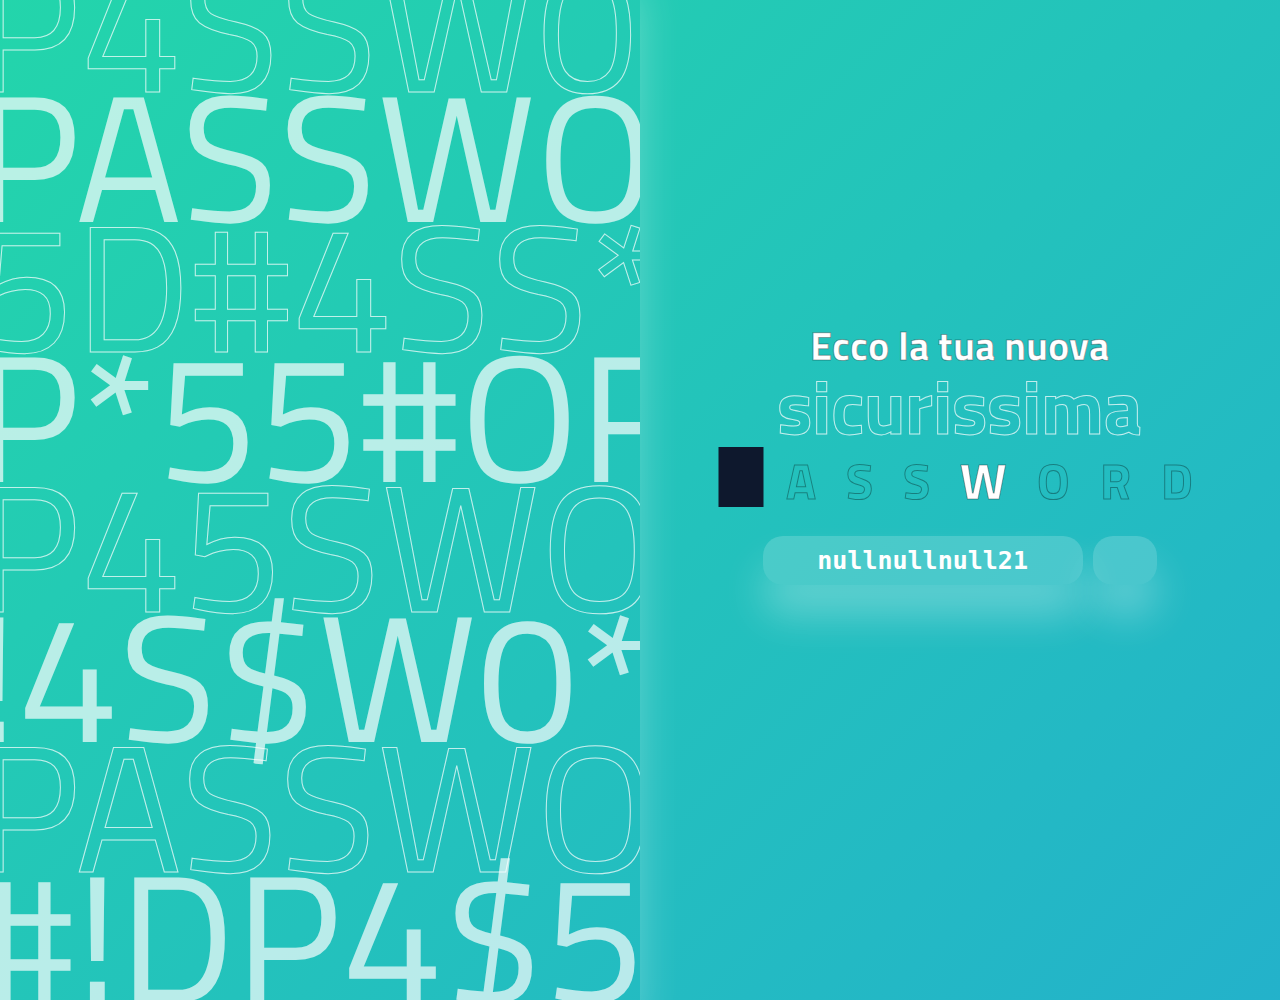
<file: Bonus/index.html>
<!DOCTYPE html>
<html lang="en">
<head>
    <!-- Css file -->
    <link rel="stylesheet" href="css/style.css">
    <!-- Google fonts -->
    <link rel="preconnect" href="https://fonts.googleapis.com">
    <link rel="preconnect" href="https://fonts.gstatic.com" crossorigin>
    <link href="https://fonts.googleapis.com/css2?family=Titillium+Web:ital,wght@0,200;0,300;0,400;0,600;0,700;0,900;1,200;1,300;1,400;1,600;1,700&display=swap" rel="stylesheet">
    <!-- CND fonts -->
    <link href="https://fonts.cdnfonts.com/css/dejavu-sans-mono" rel="stylesheet">
    <!-- Font Awsome -->
    <link rel="stylesheet" href="https://cdnjs.cloudflare.com/ajax/libs/font-awesome/6.2.0/css/all.min.css" integrity="sha512-xh6O/CkQoPOWDdYTDqeRdPCVd1SpvCA9XXcUnZS2FmJNp1coAFzvtCN9BmamE+4aHK8yyUHUSCcJHgXloTyT2A==" crossorigin="anonymous" referrerpolicy="no-referrer" />

    <meta charset="UTF-8">
    <meta http-equiv="X-UA-Compatible" content="IE=edge">
    <meta name="viewport" content="width=device-width, initial-scale=1.0">
    <title>Js password</title>
</head>
<body>

    <div class="main_container">
        <div class="side_sx">
            <span>P4SSW05DPAS5WORDPASSWORDPASSWORDPASSWORD</span><br>
            <span class="white_fill">PASSWORDPASSWORDPASSWORDPASSWORD</span><br>
            <span>5D#4SS*0RDPASSWORDPASSWORDPASSWORD</span><br>
            <span class="white_fill">P*55#OR3#ASSWORDPASSWORDPASSWORD</span><br>
            <span>P45SWOR$P4SSWORDPASSWORDPASSWORDPASSWORD</span><br>
            <span class="white_fill">!4S$W0*DPASSWORDPASSWORDPASSWORD</span><br>
            <span>PASSWORDPASSWORDPASSWORDPASSWORD</span><br>
            <span class="white_fill">#!DP4$5W*RDPASSWORD&nbsp;PASSWORD</span><br>
            
        </div>
        <div class="side_dx">
            <h1 class="title">
                Ecco la tua nuova <br> 
                <span id="sicurissima">sicurissima</span> <br>
                <div class="decode-text">

                    <div class="text-animation">P</div>
                    <div class="text-animation">A</div>
                    <div class="text-animation">S</div>
                    <div class="text-animation">S</div>
                    <div class="text-animation">W</div>
                    <div class="text-animation">O</div>
                    <div class="text-animation">R</div>
                    <div class="text-animation">D</div>
                  
              </div>
              
            </h1>
            <div class="password_box_with_copy">
                <div id="password_container">
                    Password
                </div>
                <div onclick="copyDivToClipboard()" class="copy_button">
                    <i class="fa-regular fa-copy"></i>
                    
                </div>
            </div>
            
        </div>
        
    </div>

    <script src="js/main.js"></script>
</body>
</html>
</file>
<file: Bonus/css/style.css>
/* All */
*{
    margin: 0;
    padding: 0;
    box-sizing: border-box;
    font-family: 'Titillium Web', sans-serif;
}

/* Sfondo */
body{
    background-repeat: no-repeat;
    background: linear-gradient(-45deg, #ee7752, #e73c7e, #23a6d5, #23d5ab);
    background-size: 400% 400%;
    animation: gradient 15s ease infinite;
    overflow: hidden;
}

@keyframes gradient {
    0% {
        background-position: 0% 50%;
    }
    50% {
        background-position: 100% 50%;
    }
    100% {
        background-position: 0% 50%;
    }
}

/* Main */

.main_container{
    display: flex;
}

    .side_sx{
        width: 52%;
        margin-top: -40px;
        margin-left: -26px;
        flex-wrap: nowrap;
        overflow: hidden;
        font-size: 180px;
        text-align: center;
        white-space: nowrap;
        -webkit-text-fill-color: transparent;
        -webkit-text-stroke: rgba(255, 255, 255, 0.72) 1px;
        line-height: 130px;
        box-shadow:0 30px 40px rgba(255, 255, 255, 0.291);
        user-select: none;
    }

        .white_fill{
            -webkit-text-fill-color: rgba(255, 255, 255, 0.681);
            -webkit-text-stroke: transparent 1px;
        }

    .side_dx{
        height: 100vh;
        width: 50%;
        display: flex;
        justify-content: center;
        align-items: center;
        flex-direction: column;
    }

        .title{
            font-size: 40px;
            color: #fff;
            font-weight: bold;
            text-align: center;
            padding-bottom: 20px;
            -webkit-text-stroke: rgba(0, 0, 0, 0.339) 1px;
            line-height: 60px;
            user-select: none;
        }

            #sicurissima{
                -webkit-text-fill-color: transparent;
                -webkit-text-stroke: rgba(255, 255, 255, 0.72) 1px;
                font-size: 75px;
            }

            /* Animazione (presa online)*/
            @import url(https://fonts.googleapis.com/css?family=Share+Tech+Mono);
            .decode-text {
            width: 100%;
            font-size: 50px;
            text-align: center;
            font-family: "Share Tech Mono", monospace;
            }

            .text-animation {
            display: inline-block;
            position: relative;
            color: transparent;
            text-transform: uppercase;
            }

            .text-animation:before {
            content: "";
            color: black;
            position: absolute;
            top: 50%;
            left: 50%;
            background: #0e182d;
            width: 0;
            height: 1.2em;
            -webkit-transform: translate(-50%, -55%);
            -ms-transform: translate(-50%, -55%);
            transform: translate(-50%, -55%);
            animation-iteration-count: infinite;
            }
            .text-animation.state-1:before {
            width: 1px;
            }
            .text-animation.state-2:before {
            width: 0.9em;
            }
            .text-animation.state-3 {
            color: #fff;
            }
            .text-animation.state-3:before {
            width: 0;
            }

        .password_box_with_copy{
            width: 100%;
            display: flex;
            justify-content: center;
        }

            #password_container{
                display: flex;
                justify-content: center;
                align-items: center;
                font-size: 25px;
                font-weight: 600;
                width: 50%;
                text-align: center;
                padding: 10px 10px;
                background-color: rgba(255, 255, 255, 0.179);
                border-radius: 20px;
                color: #fff;
                box-shadow:0 30px 40px rgba(255, 255, 255, 0.291);
                font-family: 'DejaVu Sans Mono', sans-serif;
            }

            .copy_button{
                display: flex;
                justify-content: center;
                align-items: center;
                margin-left: 10px;
                font-size: 25px;
                font-weight: 600;
                width: 10%;
                text-align: center;
                padding: 10px 10px;
                background-color: rgba(255, 255, 255, 0.179);
                border-radius: 20px;
                color: #fff;
                box-shadow:0 30px 40px rgba(255, 255, 255, 0.291);
            }

            .copy_button:hover {
                background-color: rgba(255, 255, 255, 0.282)
            }

            .copy_button:active {
                background-color: rgba(255, 255, 255, 0.402)
            }
</file>
